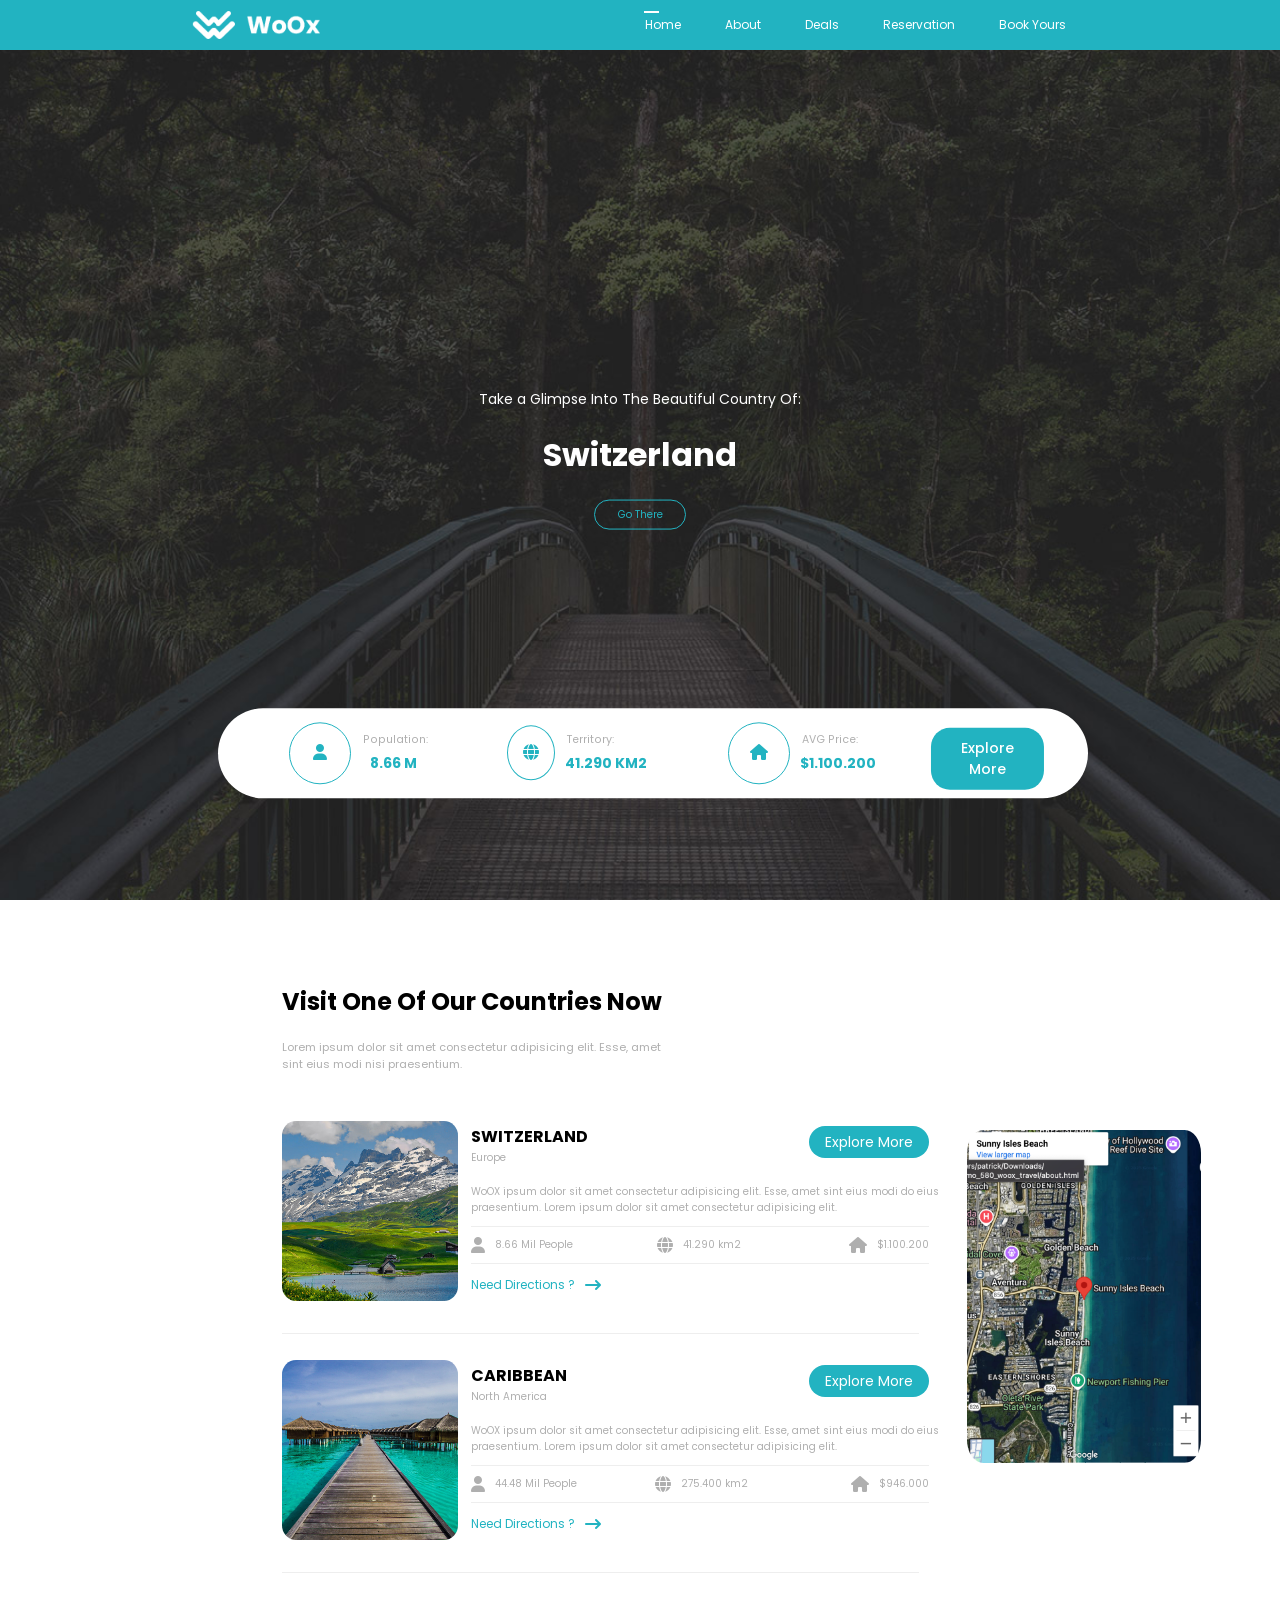
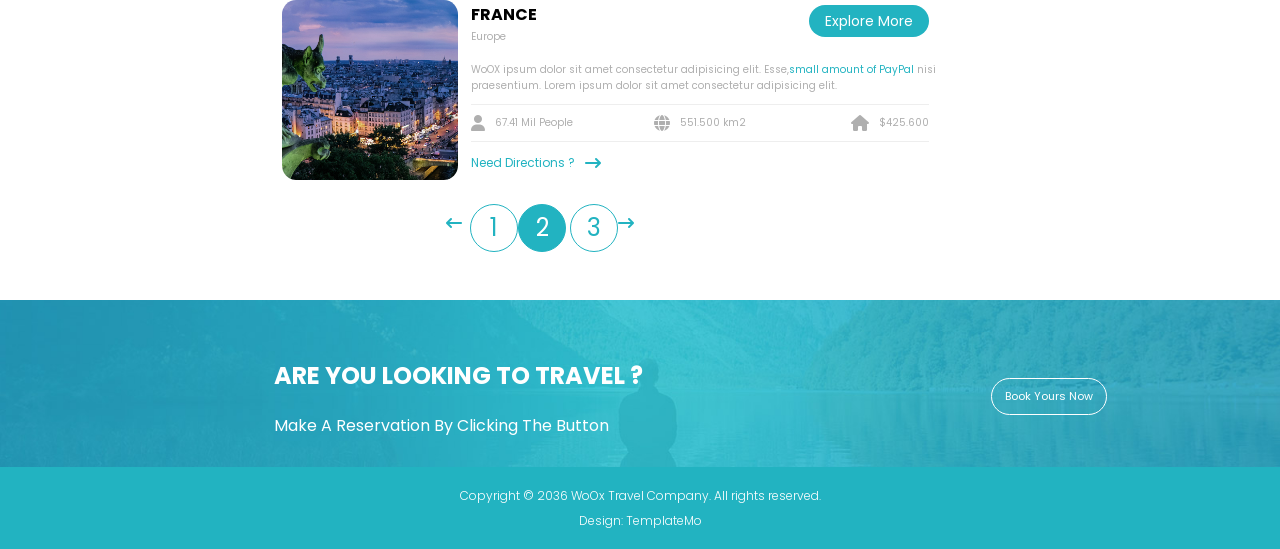
<file: solution/index.html>
<!-- Le code relatif à l'execution de l'exercice se trouvera dans ce dossier 'Solution' -->

<!DOCTYPE html>
<html lang="en">

<head>
    <meta charset="UTF-8">
    <meta name="viewport" content="width=device-width, initial-scale=1.0">
    <link rel="stylesheet" href="style.css">
    <link rel="stylesheet" href="https://cdnjs.cloudflare.com/ajax/libs/font-awesome/6.7.2/css/all.min.css">
    <title>WoOX</title>
</head>

<body>
    <header>
        <!-- <img src="./assets/images/banner.jpg" class="banner" alt="banner"> -->
        <div class="navbar">
            <img src="./assets/images/logo.png" class="logo" alt="logo">
            <div class="list">
                <span class="home"></span>
                <ul>
                    <li>Home</li>
                    <li>About</li>
                    <li>Deals</li>
                    <li>Reservation</li>
                    <li>Book Yours</li>
                </ul>
            </div>
        </div>

        <div class="land">
            <div class="text">
                <p>Take a Glimpse Into The Beautiful Country Of:</p>
                <h1>Switzerland</h1>
            </div>
            <span class="btn-submit" type="submit">Go There</span>
        </div>
        <div class="grid">
            <div class="pop">
                <span id="user"><i class="fa fa-user" aria-hidden="true"></i></span>
                <div class="pop1">
                    <h6>Population:</h6>
                    <p>8.66 M</p>
                </div>
            </div>
            <div class="pop">
                <div>
                    <span id="user"><i class="fa fa-globe fa-1x" aria-hidden="true"></i></span>
                </div>
                <div class="pop1">
                    <h6>Territory:</h6><p>41.290 KM2</p>
                </div>
            </div>
            <div class="pop">
                <span id="user"><i class="fa fa-home" aria-hidden="true"></i></span>
                <div class="pop1">
                    <h6>AVG Price:</h6>
                    <p>$1.100.200</p>
                </div>
            </div>
            <div class="btn-pop1">
                <span class="btn-valide">Explore More</span>
            </div>
        </div>
    </header>

    <section>
        <div class="grid1">
            <div class="visit">
                <h2>Visit One Of Our Countries Now</h2>
                <p>Lorem ipsum dolor sit amet consectetur adipisicing elit. Esse, amet <br> sint eius modi nisi
                    praesentium.
                </p>
            </div>
            <div class="travel">
                <div class="city">
                    <div class="three-row">
                        <div class="city1">
                            <img src="./assets/images/country-01.jpg" class="country" alt="">
                            <div class="one">
                                <div class="explore">
                                    <div>
                                        <h4>SWITZERLAND</h4>
                                        <p>Europe</p>
                                    </div>
                                    <span class="btn-more">Explore More</span>
                                </div>
                                <div>
                                    <p>
                                        WoOX ipsum dolor sit amet consectetur adipisicing elit. Esse, amet sint eius
                                        modi do eius praesentium. Lorem ipsum dolor sit amet consectetur adipisicing elit.
                                    </p>
                                    <div class="divider row0"></div>
                                    <div class="poup">
                                        <div class="popp">
                                            <i class="fa fa-user" aria-hidden="true"></i>
                                            <p class="nameuser">8.66 Mil People</p>
                                        </div>
                                        <div class="popp globe">
                                            <i class="fa fa-globe" aria-hidden="true"></i>
                                            <p>41.290 km2</p>
                                        </div>
                                        <div class="popp globe">
                                            <i class="fa fa-home" aria-hidden="true"></i>
                                            <p> $1.100.200</p>
                                        </div>
                                    </div>
                                    <div class="divider row0"></div>
                                    <div class="popp direction">
                                        <p>Need Directions ?</p>
                                        <i class="fa fa-long-arrow-right arrow" aria-hidden="true"></i>
                                    </div>
                                </div>
                                <div>
                                </div>
                            </div>
                        </div>
                        <div class="divider row0"></div>
                        <div class="city1">
                            <img src="./assets/images/country-02.jpg" class="country" alt="">
                            <div class="one">
                                <div class="explore">
                                    <div>
                                        <h4>CARIBBEAN</h4>
                                        <p>North America</p>
                                    </div>
                                    <span class="btn-more">Explore More</span>
                                </div>
                                <div class="">
                                    <p>
                                        WoOX ipsum dolor sit amet consectetur adipisicing elit. Esse, amet sint eius
                                        modi do eius praesentium.  Lorem ipsum dolor sit amet consectetur adipisicing elit.
                                    </p>
                                    <div class="divider row0"></div>
                                    <div class="poup">
                                        <div class="popp">
                                            <i class="fa fa-user" aria-hidden="true"></i>
                                            <p class="nameuser">44.48 Mil People</p>
                                        </div>
                                        <div class="popp globe">
                                            <i class="fa fa-globe" aria-hidden="true"></i>
                                            <p>275.400 km2</p>
                                        </div>
                                        <div class="popp globe">
                                            <i class="fa fa-home" aria-hidden="true"></i>
                                            <p> $946.000</p>
                                        </div>
                                    </div>
                                    <div class="divider  row0"></div>
                                    <div class="popp direction">
                                        <p>Need Directions ?</p>
                                        <i class="fa fa-long-arrow-right arrow" aria-hidden="true"></i>
                                    </div>
                                </div>
                                <div>
                                </div>
                            </div>
                        </div>
                        <div class="divider row0"></div>
                        <div class="city1">
                            <img src="./assets/images/country-03.jpg" class="country" alt="">
                            <div class="one">
                                <div class="explore">
                                    <div>
                                        <h4>FRANCE</h4>
                                        <p>Europe</p>
                                    </div>
                                    <span class="btn-more">Explore More</span>
                                </div>
                                <div class="text-3">
                                    <p>
                                        WoOX ipsum dolor sit amet consectetur adipisicing elit. Esse,<span>small amount
                                            of PayPal</span>
                                        nisi praesentium. Lorem ipsum dolor sit amet consectetur adipisicing elit.
                                    </p>
                                    <div class="divider row0"></div>
                                    <div class="poup">
                                        <div class="popp">
                                            <i class="fa fa-user" aria-hidden="true"></i>
                                            <p class="nameuser">67.41 Mil People</p>
                                        </div>
                                        <div class="popp globe">
                                            <i class="fa fa-globe" aria-hidden="true"></i>
                                            <p>551.500 km2</p>
                                        </div>
                                        <div class="popp globe">
                                            <i class="fa fa-home" aria-hidden="true"></i>
                                            <p> $425.600</p>
                                        </div>
                                    </div>
                                    <div class="divider row0"></div>
                                    <div class="popp direction">
                                        <p>Need Directions ?</p>
                                        <i class="fa fa-long-arrow-right arrow" aria-hidden="true"></i>
                                    </div>
                                </div>
                                <div>
                                </div>
                            </div>
                        </div>
                    </div>

                    <div class="maps">
                        <img src="./assets/images/map.png" class="map" alt="">
                    </div>
                </div>
                <div class="circle">
                    <i class="fa fa-long-arrow-left arrowleft" aria-hidden="true"></i>
                    <span id="circle1" class="circle1">1</span>
                    <span id="circle2" class="circle2">2</span>
                    <span id="circle1" class="circle3">3</span>
                    <i class="fa fa-long-arrow-right" aria-hidden="true"></i>
                </div>
            </div>
        </div>
    </section>
    <footer>
        <div class="footer">
            <div class="img">
                <div class="reservation">
                    <h2>ARE YOU LOOKING TO TRAVEL ?</h2>
                    <p>Make A Reservation By Clicking The Button</p>
                </div>
                <span class="btn-book">Book Yours Now</span>
            </div>
            <div class="bg-footer">
                <p>Copyright © 2036 WoOx Travel Company. All rights reserved.</p>
                <p>Design: <a href="#">TemplateMo</a></p>
            </div>
        </div>
    </footer>
</body>

</html>
</file>
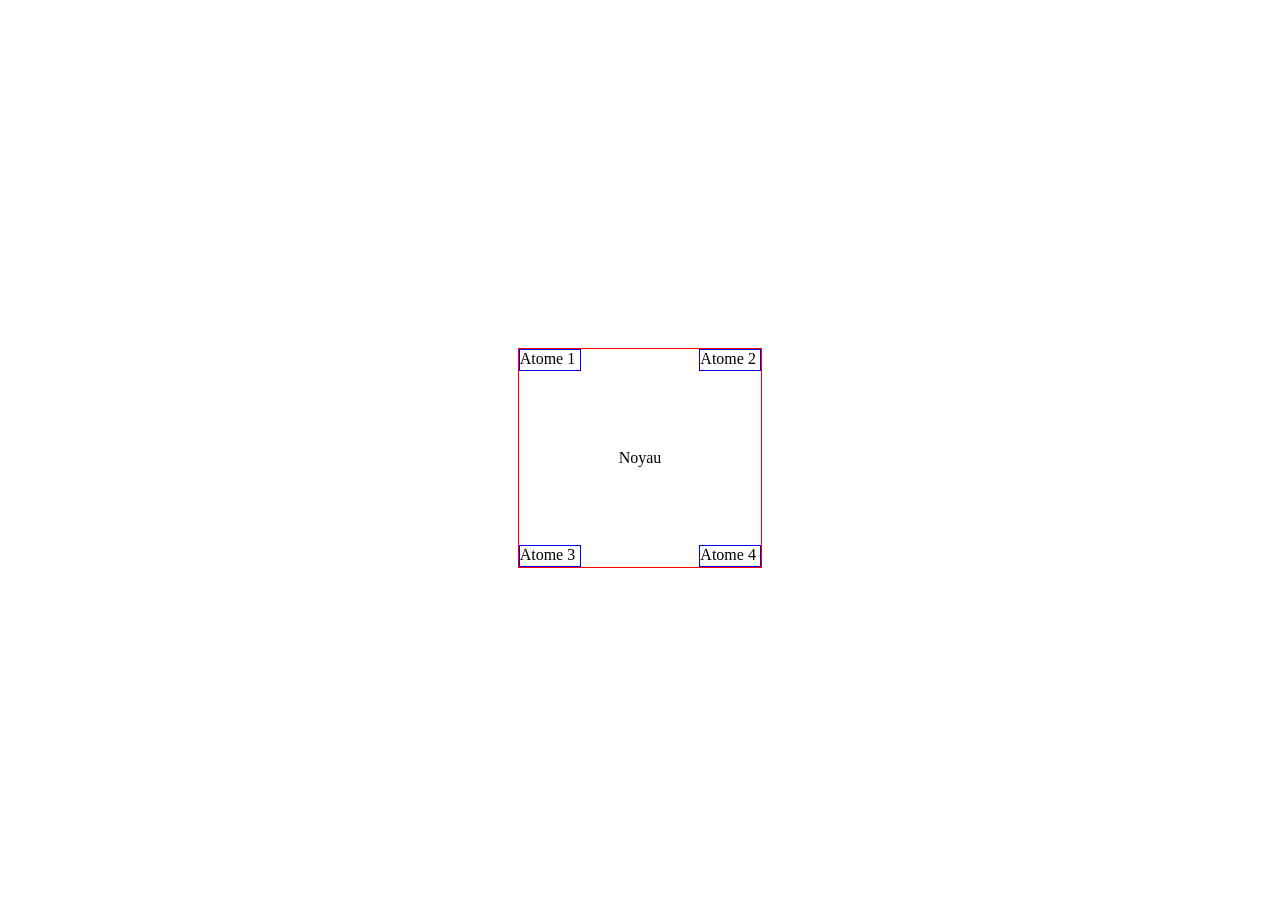
<file: training/01 - Positions/index.html>
<!DOCTYPE html>
<html lang="en">
<head>
    <meta charset="UTF-8">
    <meta name="viewport" content="width=device-width, initial-scale=1.0">
    <link rel="stylesheet" href="./styles.css">
    <title>Document</title>
</head>
<body>
    
    <div class="noyau">
        <div class="atome atome1">Atome 1</div>
        <div class="atome atome2">Atome 2</div>
        <div class="atome atome3">Atome 3</div>
        <div class="atome atome4">Atome 4</div>
        Noyau
    </div>
</body>
</html>
</file>
<file: solution/style.css>
@import url('https://fonts.googleapis.com/css2?family=Poppins:ital,wght@0,100;0,200;0,300;0,400;0,500;0,600;0,700;0,800;0,900;1,100;1,200;1,300;1,400;1,500;1,600;1,700;1,800;1,900&display=swap');

body {
    font-family: "poppins", sans-serif;
    margin: 0;
    padding: 0;
}

header {
    height: 100vh;
    background: url(./assets/images/banner.jpg) center/cover;
    position: relative;
    background-repeat: no-repeat;
}

.navbar {
    display: flex;
    background-color: #22b3c1;
    width: 100%;
    height: 50px;
    position: relative;
    justify-content: space-around;
    align-items: center;
}

.logo {
    width: 8rem;
    cursor: pointer;
    position: absolute;
    left: 15%;
}

.list {
    position: absolute;
    right: 15%;
}

.list ul {
    display: flex;
    align-items: center;
}

.list li {
    list-style: none;
    color: white;
    cursor: pointer;
    padding: 22px;
    font-family: "poppins", sans-serif;
    font-size: 12px;
}

.home {
    border-top: 2px solid #fff;
    width: 15px;
    position: absolute;
    top: 35%;
    left: 12%;
}

header .land {
    position: absolute;
    top: 50%;
    left: 50%;
    color: #fff;
    text-align: center;
    transform: translate(-50%, -50%);
}

.text p {
    font-size: 14px;
}

header .btn-submit {
    border: 1px solid #22b3c1;
    border-radius: 24px;
    font-size: 10px;
    padding: 2% 7%;
    color: #22b3c1;
    cursor: pointer;
}

header .grid {
    position: absolute;
    bottom: 13%;
    left: 17%;
    width: 68%;
    height: 10%;
    background-color: white;
    text-align: center;
    border-radius: 50px;
    transform: translateY(17%);
}

.grid {
    display: flex;
    justify-content: space-evenly;
}

.grid .pop {
    display: flex;
    align-items: center;
    margin-left: -15%;
}

.grid .pop #user {
    background: #fff;
    border: 1px solid #22b3c1;
    border-radius: 50%;
    padding: 15px;
    line-height: 30px;
    width: 30px;
    height: 30px;
}

.grid .pop1 {
    display: flex;
    padding: 10px;
    justify-content: center;
    align-items: center;
    flex-direction: column;
    gap: 5px;
}

.grid .pop1 h6 {
    color: #afafaf;
    font-weight: 400;
    margin: auto auto auto 3%;
}

.grid .pop1 p {
    font-size: 14px;
    font-weight: 700;
    color: #22b3c1;
    margin: auto;
}

.grid .pop i {
    color: #22b3c1;
    margin: auto;
}

.grid .btn-pop1 {
    background-color: #22b3c1;
    width: 13%;
    position: absolute;
    top: 33%;
    right: 7%;
    transform: translate(15%, -17%);
    border-radius: 19px;
    cursor: pointer;
}

span.btn-valide {
    display: flex;
    justify-content: center;
    align-items: center;
    font-size: 14px;
    padding: 10px;
    color: #ffffff;
    font-weight: 500;
}

/* Début de la section de la page */

section .grid1 {
    padding: 5% 22%;
}

section .grid1 .visit {
    display: flex;
    flex-direction: column;
}

.visit p {
    font-size: 11px;
    margin: 0;
    color: #afafaf;
}

.grid1 .travel {
    padding-top: 3%;
}

.grid1 .city1 {
    display: flex;
    flex-direction: row;
    margin: 4% 0%;
}

.one {
    width: 55vh;
    padding-left: 2%;
}

.city1 .explore {
    display: flex;
    justify-content: space-between;
    position: relative;
    top: -3%;
    line-height: 0px;
}

.grid1 .country {
    /* width: 40%; */
    height: 20vh;
    border-radius: 8%;
}

.city1 p {
    font-size: 10px;
    color: #afafaf;
}

span.btn-more {
    background-color: #22b3c1;
    position: absolute;
    right: 5%;
    bottom: 10px;
    font-size: 14px;
    border-radius: 19px;
    cursor: pointer;
    padding: 16px;
    color: #ffffff
}

.poup {
    display: flex;
    justify-content: space-between;
    position: relative;
}

.popp {
    display: flex;
    flex-direction: row;
    align-items: center;
    color: #afafaf;
}

.globe {
    margin-right: 5%;
}

.popp p {
    cursor: pointer;
}

.popp .nameuser,
.arrow {
    margin-left: 10px;
}

.popp .fa-globe,
.fa-home {
    margin-right: 10px;
}

.direction {
    cursor: pointer;
}

.direction p {
    color: #22b3c1;
    font-size: 12px;
}

.direction i {
    color: #22b3c1;
}

.divider {
    border-bottom: 1px solid #eee;
}

.three-row .row0 {
    width: 95%;
    margin-left: 0%;
}



.text-3 p {
    cursor: pointer;
}

.text-3 p span,
.fa-long-arrow-left {
    color: #22b3c1;
}

.grid1 .city {
    display: flex;
    flex-direction: row;
    width: 76vw 1094.4px;
}

.maps {
    position: relative;
    left: 2%;
}

.city .map {
    border-radius: 7%;
    width: 26vh;
    position: absolute;
    top: 5%;
}

.travel .circle {
    position: relative;
    left: 23%;
    cursor: pointer;
}

.circle .fa-long-arrow-right {
    position: absolute;
    top: 15%;
    left: 24%;
    color: #22b3c1;
}

#circle1 {
    padding: 8px;
    width: 30px;
    height: 30px;
    border: 1px solid #22b3c1;
    position: absolute;
    border-radius: 50%;
    text-align: center;
    line-height: 30px;
    color: #22b3c1;
    font-size: 24px;
}

.circle1 {
    margin-left: 1%;
    margin-top: -1%;
}

#circle2 {
    padding: 8px;
    width: 30px;
    height: 30px;
    background-color: #22b3c1;
    border: 1px solid #22b3c1;
    position: absolute;
    left: 10%;
    border-radius: 50px;
    line-height: 30px;
    text-align: center;
    color: #ffffff;
    font-size: 24px;
}

.circle2 {
    margin-top: -1%;
}

.circle3 {
    margin-left: 15%;
    margin-top: -1%;
}

footer .img {
    background: url(./assets/images/cta-bg.jpg) center/cover;
    display: flex;
    flex-direction: row;
    justify-content: space-around;
    align-items: center;
    color: #ffffff;
    padding: 3%;

}

.reservation {
    position: relative;
    left: 8.4%;
}

.img span.btn-book {
    border: 1px solid #fff;
    border-radius: 30px;
    width: 8%;
    padding: 9px;
    font-size: 11px;
    text-align: center;
    cursor: pointer;
    margin-left: 15%;
}

.bg-footer {
    background: #22b3c1;
    margin-top: -2%;
    padding: 10px;
    text-align: center;
}

.bg-footer p {
    line-height: 13px;
    color: #fff;
    font-size: 12px;
    font-weight: 300;
}

.bg-footer a {
    text-decoration: none;
    color: #fff;
}
</file>
<file: training/01 - Positions/styles.css>
body {
    display: flex;
    justify-content: center;
    align-items: center;
    height: 100vh;
}

.noyau {
    /* .......CSS a completer ici........ */
    position: relative;
    border: 1px solid red;
    padding: 100px;
}

.atome {
    width: 60px;
    height: 20px;
}

.atome1 {
    /* .......CSS a completer ici........ */
    position: absolute;
    top: 0;
    left: 0;
    border: 1px solid blue;
}

.atome2 {
    /* .......CSS a completer ici........ */
    position: absolute;
    top: 0;
    right: 0;
    border: 1px solid blue;
}

.atome3 {
    /* .......CSS a completer ici........ */
    position: absolute;
    bottom: 0;
    left: 0;
    border: 1px solid blue;
}

.atome4 {
    /* .......CSS a completer ici........ */
    position: absolute;
    bottom: 0;
    right: 0;
    border: 1px solid blue;
}
</file>
